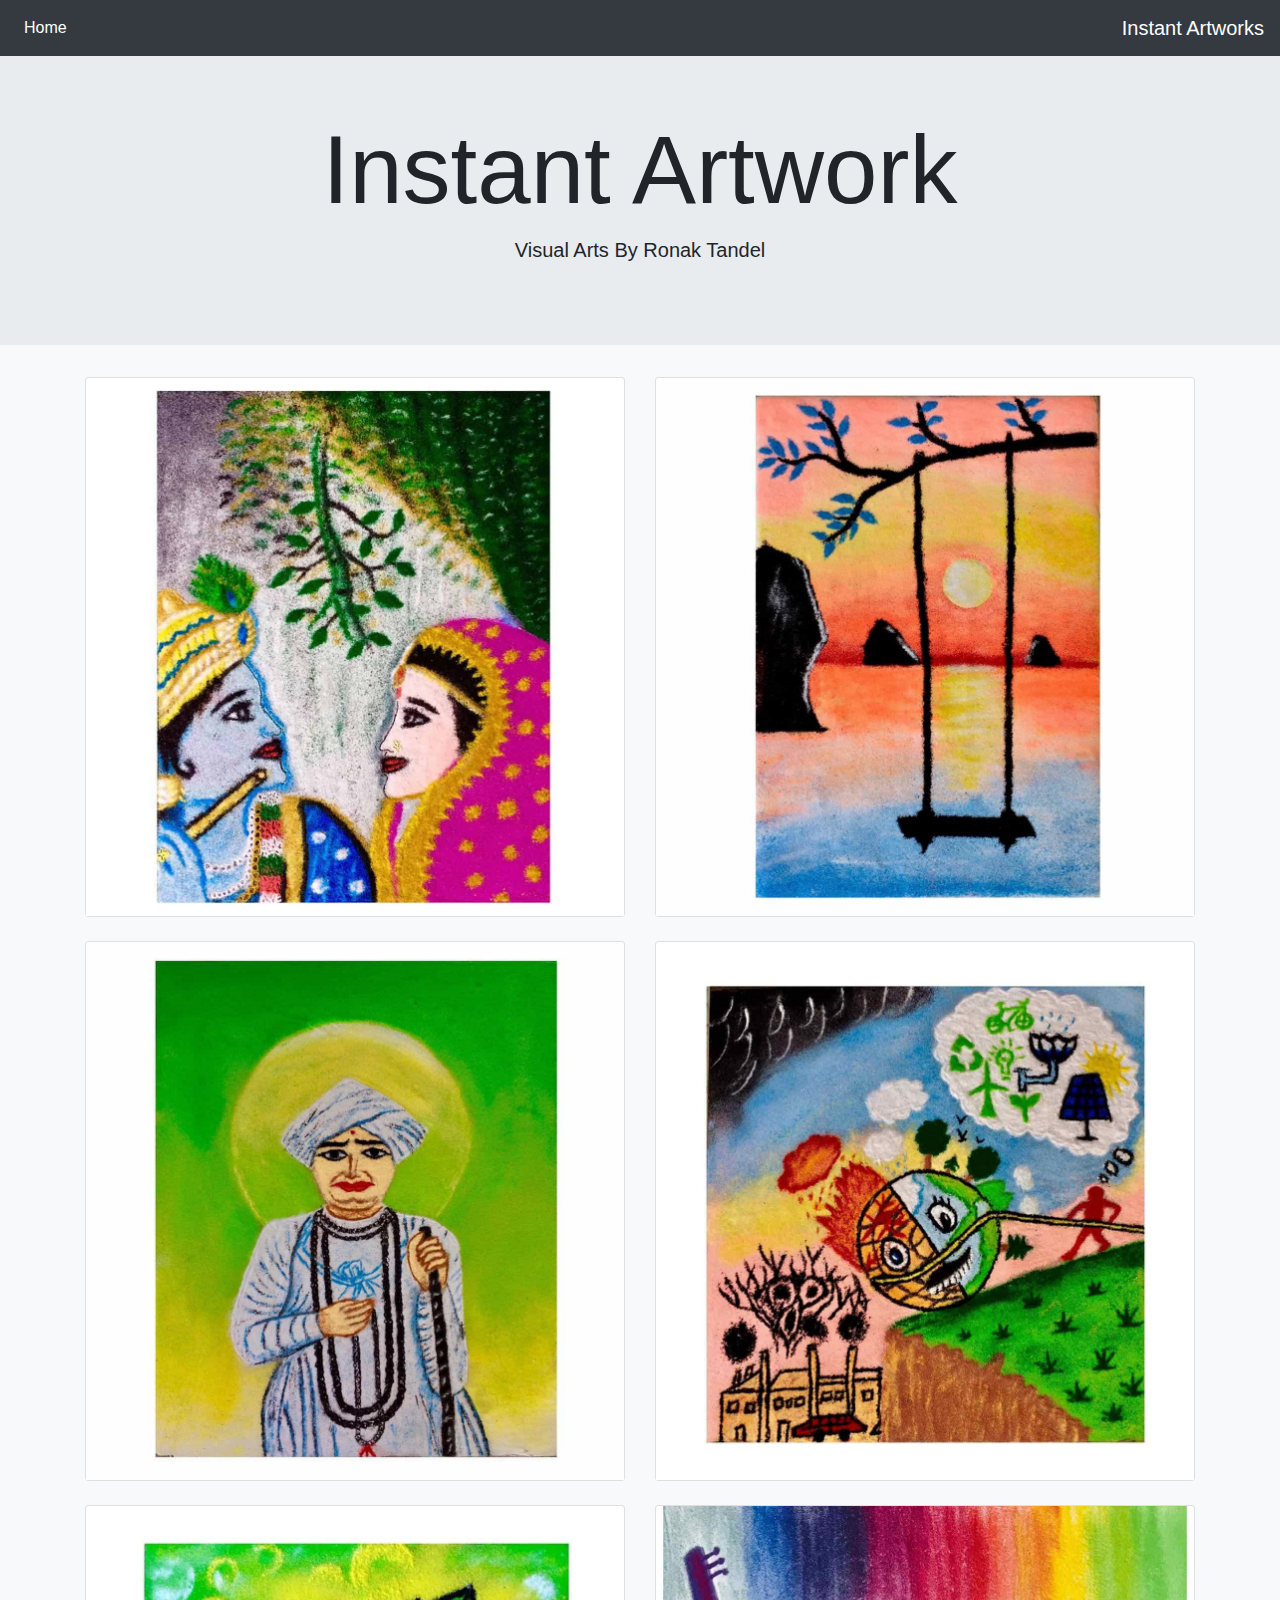
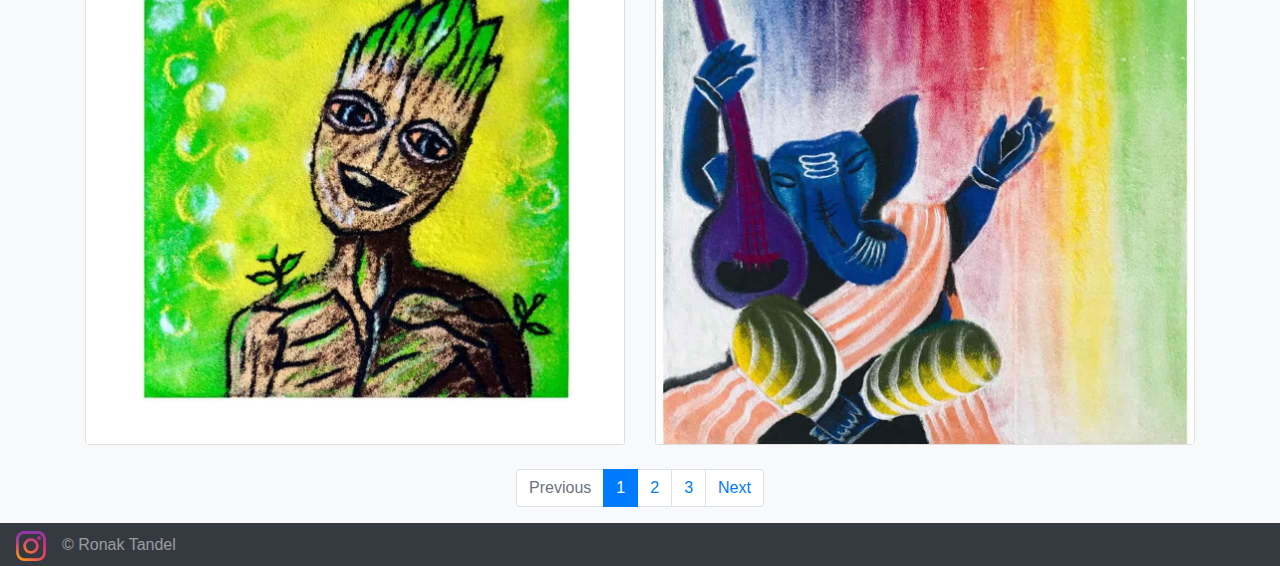
<file: index.html>
<!DOCTYPE html>
<html lang="en">
<head>
    <meta charset="UTF-8">
    <meta name="viewport" content="width=device-width, initial-scale=1.0 shrink-to-fit=no">
    <title>Instant Artworks</title>
    <link rel="stylesheet" href="https://stackpath.bootstrapcdn.com/bootstrap/4.4.1/css/bootstrap.min.css" integrity="sha384-Vkoo8x4CGsO3+Hhxv8T/Q5PaXtkKtu6ug5TOeNV6gBiFeWPGFN9MuhOf23Q9Ifjh" crossorigin="anonymous">
    <link rel="stylesheet" href="style.css">
</head>
<body class="bg-light">
  <div class="container">
    <nav class="navbar navbar-expand-lg navbar-dark bg-dark fixed-top">
      <a class="navbar-brand order-1 mr-0" href="index.htmlhtml" target="">Instant Artworks</a>
      <button class="navbar-toggler" type="button" data-toggle="collapse" data-target="#navbarSupportedContent" aria-controls="navbarSupportedContent" aria-expanded="false" aria-label="Toggle navigation">
        <span class="navbar-toggler-icon"></span>
      </button>

      <div class="collapse navbar-collapse" id="navbarSupportedContent">
        <ul class="navbar-nav">
          <li class="nav-item active">
            <a class="nav-link" href="index.html">Home <span class="sr-only">(current)</span></a>
          </li>
          <!-- <li class="nav-item">
            <a class="nav-link" href="about.html">About</a>
          </li> -->
        </ul>
      </div>
    </nav>
  </div>

  <div class="jumbotron jumbotron-fluid bg-gray">
    <div class="container text-sm-center pt-5">
      <h1 class="display-1">Instant Artwork</h1>
      <p class="lead">Visual Arts By Ronak Tandel</p>
    </div>
  </div>

  <div class="container">
    <div class="row row-cols-1 row-cols-md-2">
      <div class="col mb-4">
        <div class="card">
          <img src="img/1.jpg" class="card-img-top" alt="...">
        </div>
      </div>
      <div class="col mb-4">
        <div class="card">
          <img src="img/2.jpg" class="card-img-top" alt="...">
        </div>
      </div>
      <div class="col mb-4">
        <div class="card">
          <img src="img/3.jpg" class="card-img-top" alt="...">
        </div>
      </div>
      <div class="col mb-4">
        <div class="card">
          <img src="img/4.jpg" class="card-img-top" alt="...">
        </div>
      </div>
      <div class="col mb-4">
        <div class="card">
          <img src="img/5.jpg" class="card-img-top" alt="...">
        </div>
      </div>
      <div class="col mb-4">
        <div class="card">
          <img src="img/6.jpg" class="card-img-top" alt="...">
        </div>
      </div>
    </div>
  </div>

  <nav aria-label="...">
    <ul class="pagination justify-content-center">
      <li class="page-item disabled">
        <a class="page-link" href="#" tabindex="-1" aria-disabled="true">Previous</a>
      </li>
      <li class="page-item active" aria-current="page">
        <a class="page-link" href="index.html">1 <span class="sr-only">(current)</span></a>
      </li>
      <li class="page-item"><a class="page-link" href="page2.html">2</a></li>
      <li class="page-item"><a class="page-link" href="page3.html">3</a></li>
      <li class="page-item">
        <a class="page-link" href="page4.html">Next</a>
      </li>
    </ul>
  </nav>
  <footer>
    <nav class="navbar navbar-expand-lg navbar-dark bg-dark" id="footer">
      <a class="navbar-brand" href="http://instagram.com/instant._.artwork">
        <img src="img/instagram.svg" width="30" height="30" alt="Instant Artwork Instagram">
      </a>
      <span class="navbar-text">
        &copy Ronak Tandel
      </span>
    </nav>
  </footer>

  <script src="https://code.jquery.com/jquery-3.2.1.slim.min.js" integrity="sha384-KJ3o2DKtIkvYIK3UENzmM7KCkRr/rE9/Qpg6aAZGJwFDMVNA/GpGFF93hXpG5KkN" crossorigin="anonymous"></script>
  <script src="https://cdnjs.cloudflare.com/ajax/libs/popper.js/1.11.0/umd/popper.min.js" integrity="sha384-b/U6ypiBEHpOf/4+1nzFpr53nxSS+GLCkfwBdFNTxtclqqenISfwAzpKaMNFNmj4" crossorigin="anonymous"></script>
  <script src="https://maxcdn.bootstrapcdn.com/bootstrap/4.0.0-beta/js/bootstrap.min.js" integrity="sha384-h0AbiXch4ZDo7tp9hKZ4TsHbi047NrKGLO3SEJAg45jXxnGIfYzk4Si90RDIqNm1" crossorigin="anonymous"></script>
    
</body>
</html>
</file>
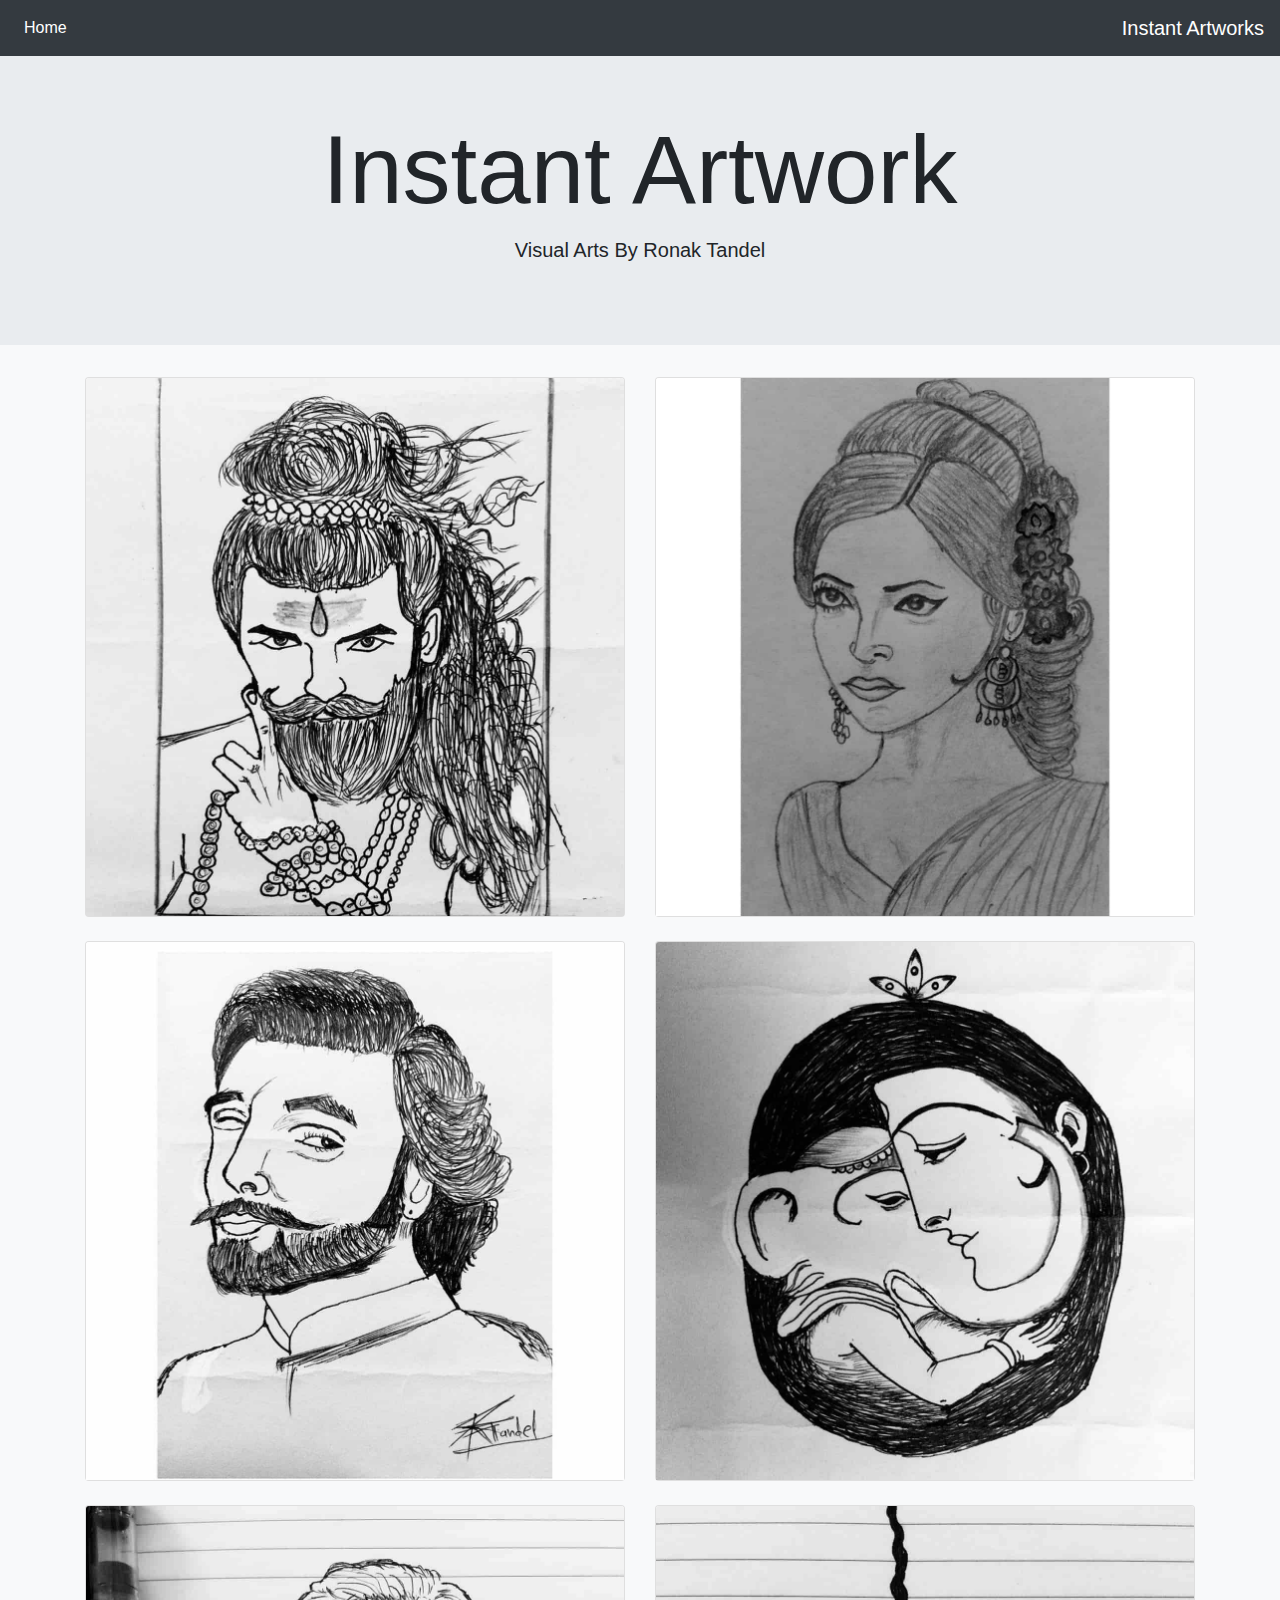
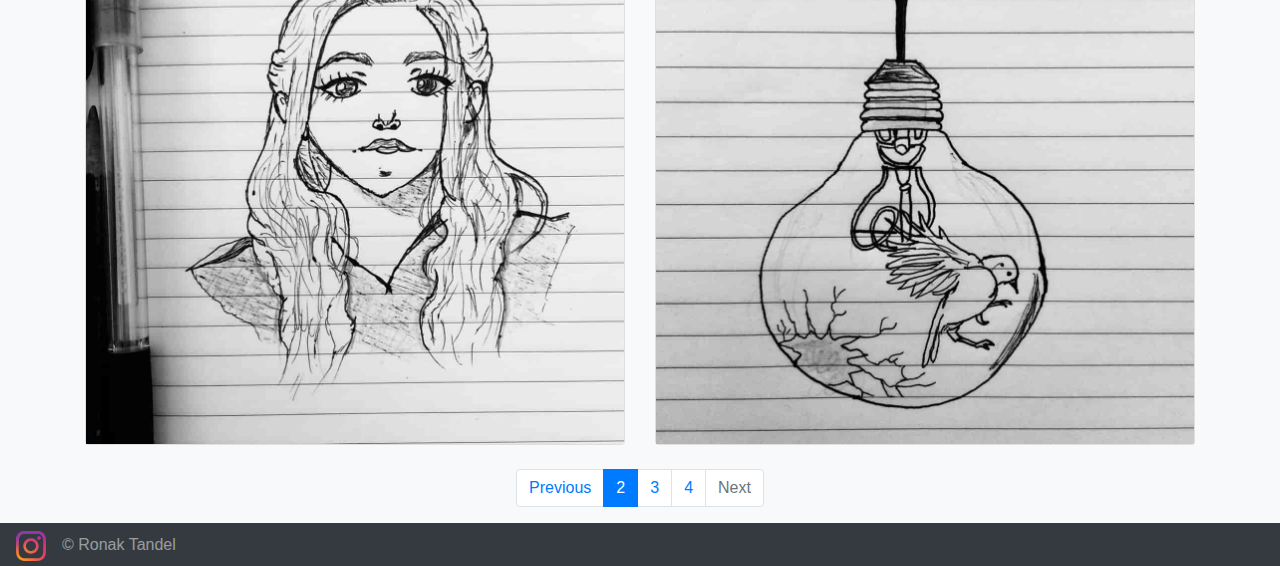
<file: page2.html>
<!DOCTYPE html>
<html lang="en">
<head>
    <meta charset="UTF-8">
    <meta name="viewport" content="width=device-width, initial-scale=1.0 shrink-to-fit=no">
    <title>Instant Artworks</title>
    <link rel="stylesheet" href="https://stackpath.bootstrapcdn.com/bootstrap/4.4.1/css/bootstrap.min.css" integrity="sha384-Vkoo8x4CGsO3+Hhxv8T/Q5PaXtkKtu6ug5TOeNV6gBiFeWPGFN9MuhOf23Q9Ifjh" crossorigin="anonymous">
    <link rel="stylesheet" href="style.css">
</head>
<body class="bg-light">
  <div class="container">
    <nav class="navbar navbar-expand-lg navbar-dark bg-dark fixed-top">
      <a class="navbar-brand order-1 mr-0" href="index.html" target="">Instant Artworks</a>
      <button class="navbar-toggler" type="button" data-toggle="collapse" data-target="#navbarSupportedContent" aria-controls="navbarSupportedContent" aria-expanded="false" aria-label="Toggle navigation">
        <span class="navbar-toggler-icon"></span>
      </button>

      <div class="collapse navbar-collapse" id="navbarSupportedContent">
        <ul class="navbar-nav">
          <li class="nav-item active">
            <a class="nav-link" href="index.html">Home <span class="sr-only">(current)</span></a>
          </li>
          <!-- <li class="nav-item">
            <a class="nav-link" href="about.html">About</a>
          </li> -->
        </ul>
      </div>
    </nav>
  </div>

  <div class="jumbotron jumbotron-fluid bg-gray">
    <div class="container text-sm-center pt-5">
      <h1 class="display-1">Instant Artwork</h1>
      <p class="lead">Visual Arts By Ronak Tandel</p>
    </div>
  </div>

  <div class="container">
    <div class="row row-cols-1 row-cols-md-2">
      <div class="col mb-4">
        <div class="card">
          <img src="img/7.jpg" class="card-img-top" alt="...">
        </div>
      </div>
      <div class="col mb-4">
        <div class="card">
          <img src="img/8.jpg" class="card-img-top" alt="...">
        </div>
      </div>
      <div class="col mb-4">
        <div class="card">
          <img src="img/9.jpg" class="card-img-top" alt="...">
        </div>
      </div>
      <div class="col mb-4">
        <div class="card">
          <img src="img/10.jpg" class="card-img-top" alt="...">
        </div>
      </div>
      <div class="col mb-4">
        <div class="card">
          <img src="img/11.jpg" class="card-img-top" alt="...">
        </div>
      </div>
      <div class="col mb-4">
        <div class="card">
          <img src="img/12.jpg" class="card-img-top" alt="...">
        </div>
      </div>
    </div>
  </div>
  
  <nav aria-label="...">
    <ul class="pagination justify-content-center">
      <li class="page-item">
        <a class="page-link" href="index.html" tabindex="-1">Previous</a>
      </li>
      <li class="page-item active" aria-current="page">
        <a class="page-link" href="page2.html">2 <span class="sr-only">(current)</span></a>
      </li>
      <li class="page-item"><a class="page-link" href="page3.html">3</a></li>
      <li class="page-item"><a class="page-link" href="page4.html">4</a></li>
      <li class="page-item disabled">
        <a class="page-link" href="#" tabindex="-1" aria-disabled="true">Next</a>
      </li>
    </ul>
  </nav>
  <footer>
    <nav class="navbar navbar-expand-lg navbar-dark bg-dark" id="footer">
      <a class="navbar-brand" href="http://instagram.com/instant._.artwork">
        <img src="img/instagram.svg" width="30" height="30" alt="Instant Artwork Instagram">
      </a>
      <span class="navbar-text">
        &copy Ronak Tandel
      </span>
    </nav>
  </footer>

  <script src="https://code.jquery.com/jquery-3.2.1.slim.min.js" integrity="sha384-KJ3o2DKtIkvYIK3UENzmM7KCkRr/rE9/Qpg6aAZGJwFDMVNA/GpGFF93hXpG5KkN" crossorigin="anonymous"></script>
    <script src="https://cdnjs.cloudflare.com/ajax/libs/popper.js/1.11.0/umd/popper.min.js" integrity="sha384-b/U6ypiBEHpOf/4+1nzFpr53nxSS+GLCkfwBdFNTxtclqqenISfwAzpKaMNFNmj4" crossorigin="anonymous"></script>
    <script src="https://maxcdn.bootstrapcdn.com/bootstrap/4.0.0-beta/js/bootstrap.min.js" integrity="sha384-h0AbiXch4ZDo7tp9hKZ4TsHbi047NrKGLO3SEJAg45jXxnGIfYzk4Si90RDIqNm1" crossorigin="anonymous"></script>
    
</body>
</html>
</file>
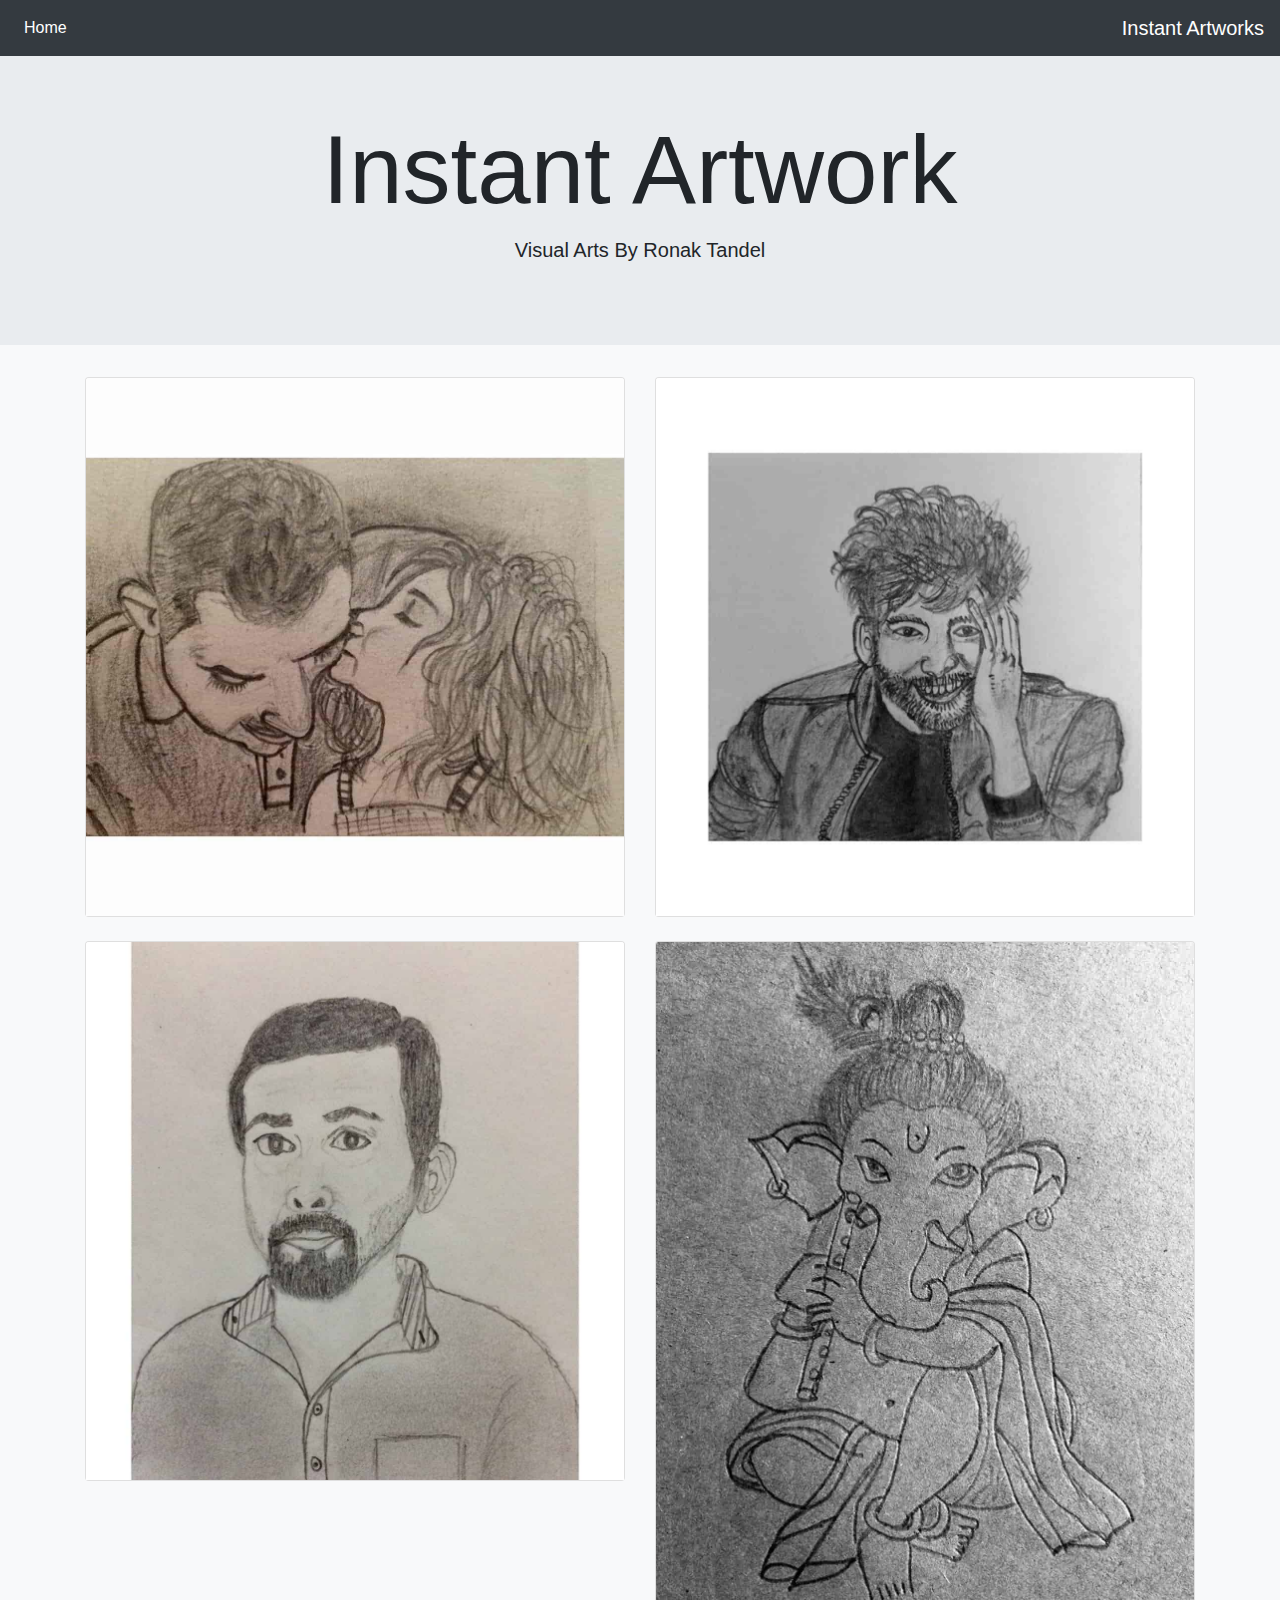
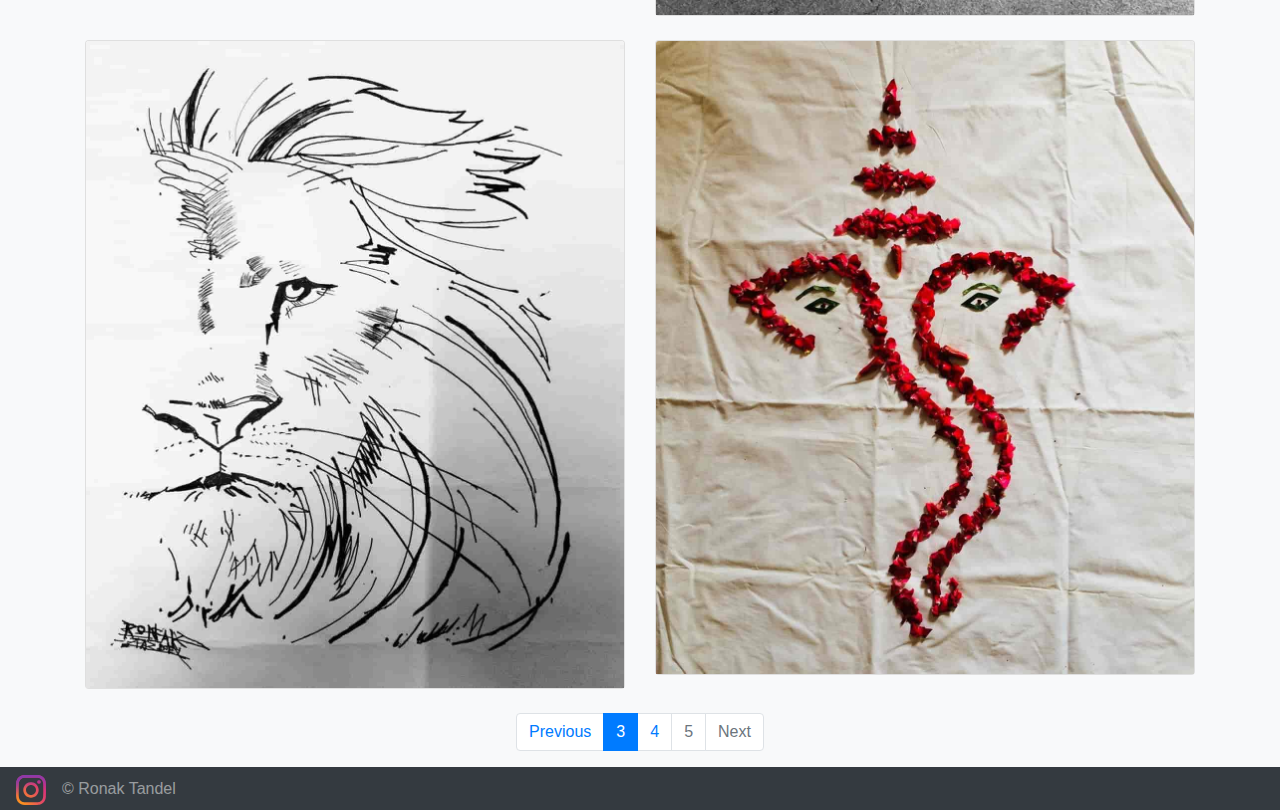
<file: page3.html>
<!DOCTYPE html>
<html lang="en">
<head>
    <meta charset="UTF-8">
    <meta name="viewport" content="width=device-width, initial-scale=1.0 shrink-to-fit=no">
    <title>Instant Artworks</title>
    <link rel="stylesheet" href="https://stackpath.bootstrapcdn.com/bootstrap/4.4.1/css/bootstrap.min.css" integrity="sha384-Vkoo8x4CGsO3+Hhxv8T/Q5PaXtkKtu6ug5TOeNV6gBiFeWPGFN9MuhOf23Q9Ifjh" crossorigin="anonymous">
    <link rel="stylesheet" href="style.css">
</head>
<body class="bg-light">
  <div class="container">
    <nav class="navbar navbar-expand-lg navbar-dark bg-dark fixed-top">
      <a class="navbar-brand order-1 mr-0" href="index.html" target="">Instant Artworks</a>
      <button class="navbar-toggler" type="button" data-toggle="collapse" data-target="#navbarSupportedContent" aria-controls="navbarSupportedContent" aria-expanded="false" aria-label="Toggle navigation">
        <span class="navbar-toggler-icon"></span>
      </button>

      <div class="collapse navbar-collapse" id="navbarSupportedContent">
        <ul class="navbar-nav">
          <li class="nav-item active">
            <a class="nav-link" href="index.html">Home <span class="sr-only">(current)</span></a>
          </li>
          <!-- <li class="nav-item">
            <a class="nav-link" href="about.html">About</a>
          </li> -->
        </ul>
      </div>
    </nav>
  </div>

  <div class="jumbotron jumbotron-fluid bg-gray">
    <div class="container text-sm-center pt-5">
      <h1 class="display-1">Instant Artwork</h1>
      <p class="lead">Visual Arts By Ronak Tandel</p>
    </div>
  </div>

  <div class="container">
    <div class="row row-cols-1 row-cols-md-2">
      <div class="col mb-4">
        <div class="card">
          <img src="img/13.jpg" class="card-img-top" alt="...">
        </div>
      </div>
      <div class="col mb-4">
        <div class="card">
          <img src="img/14.jpg" class="card-img-top" alt="...">
        </div>
      </div>
      <div class="col mb-4">
        <div class="card">
          <img src="img/15.jpg" class="card-img-top" alt="...">
        </div>
      </div>
      <div class="col mb-4">
        <div class="card">
          <img src="img/16.jpg" class="card-img-top" alt="...">
        </div>
      </div>
      <div class="col mb-4">
        <div class="card">
          <img src="img/17.jpg" class="card-img-top" alt="...">
        </div>
      </div>
      <div class="col mb-4">
        <div class="card">
          <img src="img/18.jpg" class="card-img-top" alt="...">
        </div>
      </div>
    </div>
  </div>

  <nav aria-label="...">
    <ul class="pagination justify-content-center">
      <li class="page-item">
        <a class="page-link" href="page2.html" tabindex="-1">Previous</a>
      </li>
      <li class="page-item active" aria-current="page">
        <a class="page-link" href="page3.html">3 <span class="sr-only">(current)</span></a>
      </li>
      <li class="page-item"><a class="page-link" href="page4.html">4</a></li>
      <li class="page-item disabled">
        <a class="page-link" href="#" tabindex="-1" aria-disabled="true">5</a>
      </li>
      <li class="page-item disabled">
        <a class="page-link" href="#" tabindex="-1" aria-disabled="true">Next</a>
      </li>
    </ul>
  </nav>
  <footer>
    <nav class="navbar navbar-expand-lg navbar-dark bg-dark" id="footer">
      <a class="navbar-brand" href="http://instagram.com/instant._.artwork">
        <img src="img/instagram.svg" width="30" height="30" alt="Instant Artwork Instagram">
      </a>
      <span class="navbar-text">
        &copy Ronak Tandel
      </span>
    </nav>
  </footer>

  <script src="https://code.jquery.com/jquery-3.2.1.slim.min.js" integrity="sha384-KJ3o2DKtIkvYIK3UENzmM7KCkRr/rE9/Qpg6aAZGJwFDMVNA/GpGFF93hXpG5KkN" crossorigin="anonymous"></script>
    <script src="https://cdnjs.cloudflare.com/ajax/libs/popper.js/1.11.0/umd/popper.min.js" integrity="sha384-b/U6ypiBEHpOf/4+1nzFpr53nxSS+GLCkfwBdFNTxtclqqenISfwAzpKaMNFNmj4" crossorigin="anonymous"></script>
    <script src="https://maxcdn.bootstrapcdn.com/bootstrap/4.0.0-beta/js/bootstrap.min.js" integrity="sha384-h0AbiXch4ZDo7tp9hKZ4TsHbi047NrKGLO3SEJAg45jXxnGIfYzk4Si90RDIqNm1" crossorigin="anonymous"></script>
    
</body>
</html>
</file>
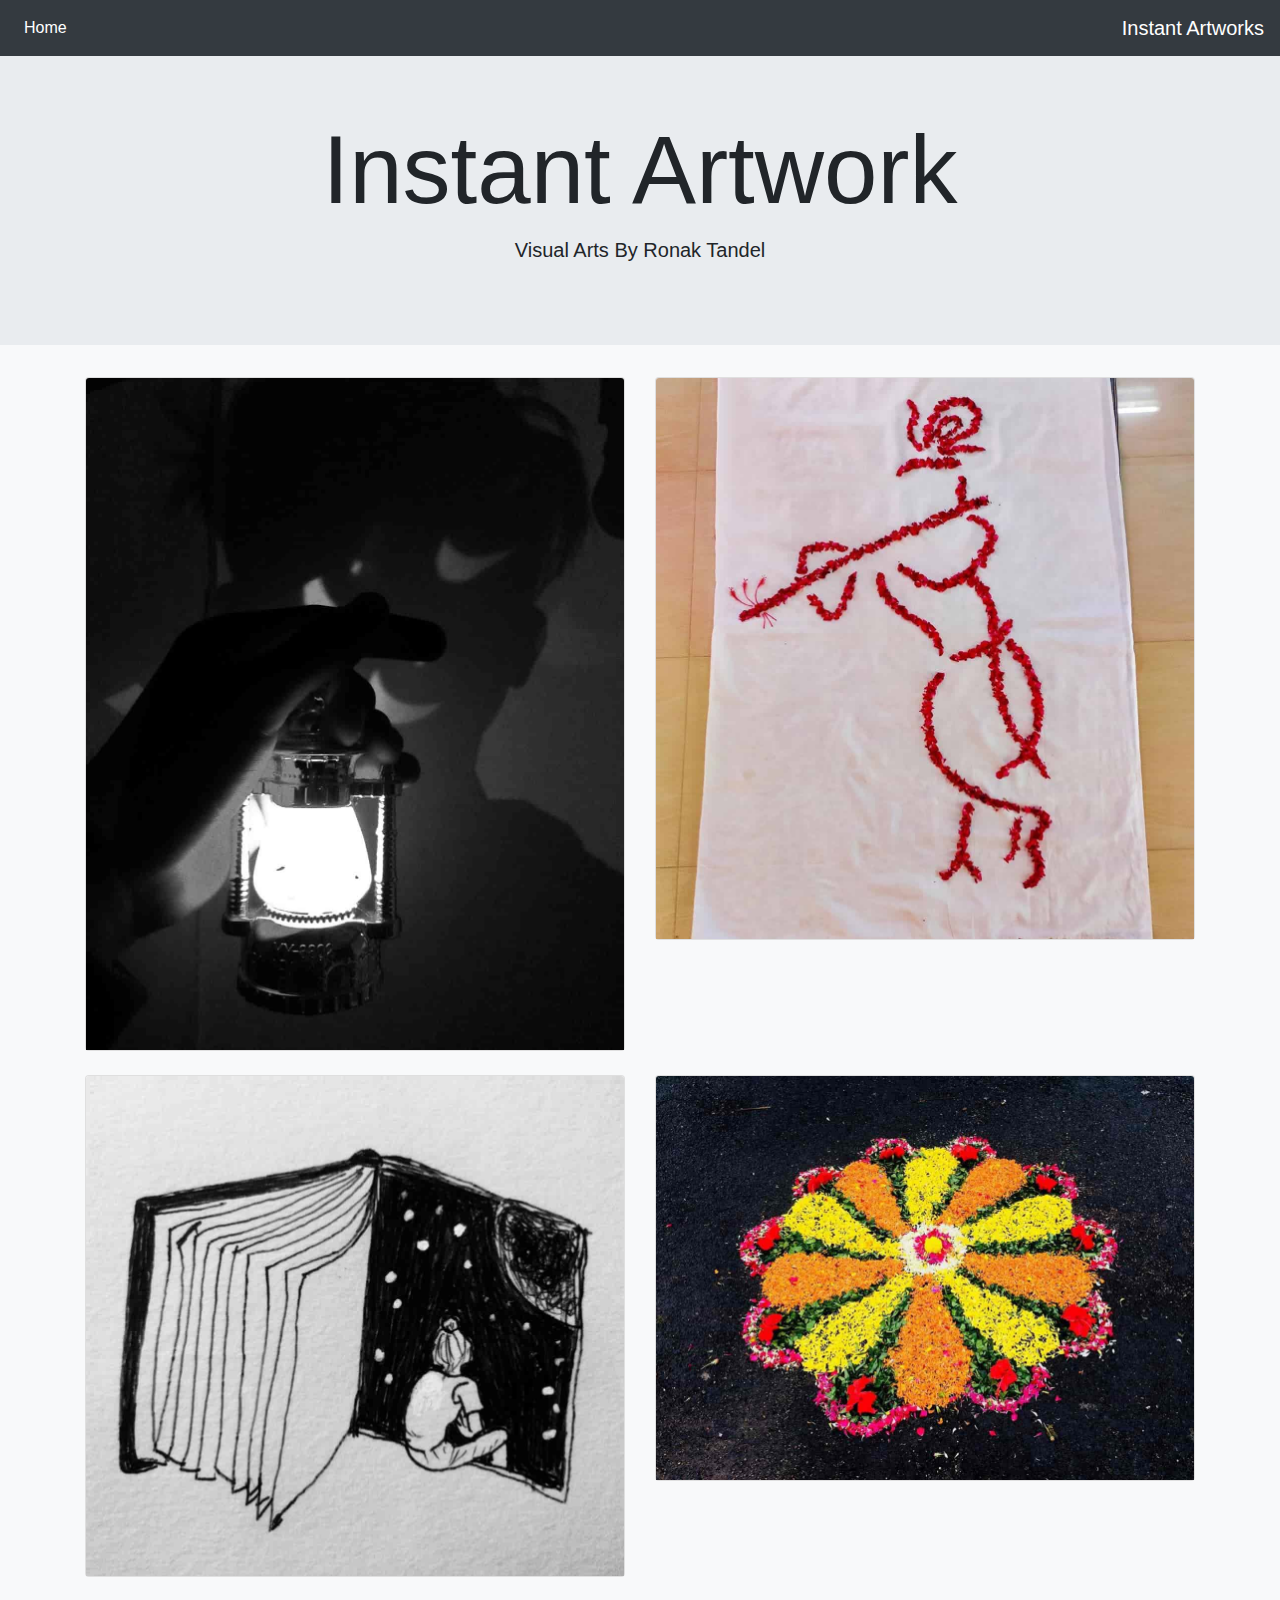
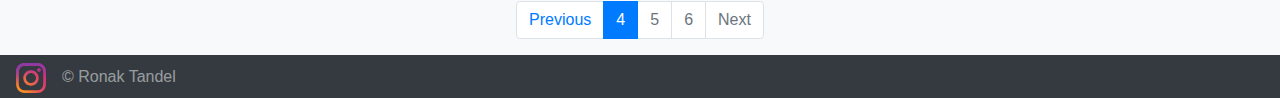
<file: page4.html>
<!DOCTYPE html>
<html lang="en">
<head>
    <meta charset="UTF-8">
    <meta name="viewport" content="width=device-width, initial-scale=1.0 shrink-to-fit=no">
    <title>Instant Artworks</title>
    <link rel="stylesheet" href="https://stackpath.bootstrapcdn.com/bootstrap/4.4.1/css/bootstrap.min.css" integrity="sha384-Vkoo8x4CGsO3+Hhxv8T/Q5PaXtkKtu6ug5TOeNV6gBiFeWPGFN9MuhOf23Q9Ifjh" crossorigin="anonymous">
    <link rel="stylesheet" href="style.css">
</head>
<body class="bg-light">
  <div class="container">
    <nav class="navbar navbar-expand-lg navbar-dark bg-dark fixed-top">
      <a class="navbar-brand order-1 mr-0" href="index.html" target="">Instant Artworks</a>
      <button class="navbar-toggler" type="button" data-toggle="collapse" data-target="#navbarSupportedContent" aria-controls="navbarSupportedContent" aria-expanded="false" aria-label="Toggle navigation">
        <span class="navbar-toggler-icon"></span>
      </button>

      <div class="collapse navbar-collapse" id="navbarSupportedContent">
        <ul class="navbar-nav">
          <li class="nav-item active">
            <a class="nav-link" href="index.html">Home <span class="sr-only">(current)</span></a>
          </li>
          <!-- <li class="nav-item">
            <a class="nav-link" href="about.html">About</a>
          </li> -->
        </ul>
      </div>
    </nav>
  </div>

  <div class="jumbotron jumbotron-fluid bg-gray">
    <div class="container text-sm-center pt-5">
      <h1 class="display-1">Instant Artwork</h1>
      <p class="lead">Visual Arts By Ronak Tandel</p>
    </div>
  </div>

  <div class="container">
    <div class="row row-cols-1 row-cols-md-2">
      <div class="col mb-4">
        <div class="card">
          <img src="img/19.jpg" class="card-img-top" alt="...">
        </div>
      </div>
      <div class="col mb-4">
        <div class="card">
          <img src="img/20.jpg" class="card-img-top" alt="...">
        </div>
      </div>
      <div class="col mb-4">
        <div class="card">
          <img src="img/21.jpg" class="card-img-top" alt="...">
        </div>
      </div>
      <div class="col mb-4">
        <div class="card">
          <img src="img/22.jpg" class="card-img-top" alt="...">
        </div>
      </div>
      <!-- <div class="col mb-4">
        <div class="card">
          <img src="img/23.jpg" class="card-img-top" alt="...">
        </div>
      </div>
      <div class="col mb-4">
        <div class="card">
          <img src="img/24.jpg" class="card-img-top" alt="...">
        </div>
      </div> -->
    </div>
  </div>

  <nav aria-label="...">
    <ul class="pagination justify-content-center">
      <li class="page-item">
        <a class="page-link" href="page3.html" tabindex="-1">Previous</a>
      </li>
      <li class="page-item active" aria-current="page">
        <a class="page-link" href="page4.html">4 <span class="sr-only">(current)</span></a>
      </li>
      <li class="page-item disabled">
        <a class="page-link" href="#" tabindex="-1" aria-disabled="true">5</a>
      </li>
      <li class="page-item disabled">
        <a class="page-link" href="#" tabindex="-1" aria-disabled="true">6</a>
      </li>
      <li class="page-item disabled">
        <a class="page-link" href="#" tabindex="-1" aria-disabled="true">Next</a>
      </li>
    </ul>
  </nav>
  <footer>
    <nav class="navbar navbar-expand-lg navbar-dark bg-dark" id="footer">
      <a class="navbar-brand" href="http://instagram.com/instant._.artwork">
        <img src="img/instagram.svg" width="30" height="30" alt="Instant Artwork Instagram">
      </a>
      <span class="navbar-text">
        &copy Ronak Tandel
      </span>
    </nav>
  </footer>

  <script src="https://code.jquery.com/jquery-3.2.1.slim.min.js" integrity="sha384-KJ3o2DKtIkvYIK3UENzmM7KCkRr/rE9/Qpg6aAZGJwFDMVNA/GpGFF93hXpG5KkN" crossorigin="anonymous"></script>
    <script src="https://cdnjs.cloudflare.com/ajax/libs/popper.js/1.11.0/umd/popper.min.js" integrity="sha384-b/U6ypiBEHpOf/4+1nzFpr53nxSS+GLCkfwBdFNTxtclqqenISfwAzpKaMNFNmj4" crossorigin="anonymous"></script>
    <script src="https://maxcdn.bootstrapcdn.com/bootstrap/4.0.0-beta/js/bootstrap.min.js" integrity="sha384-h0AbiXch4ZDo7tp9hKZ4TsHbi047NrKGLO3SEJAg45jXxnGIfYzk4Si90RDIqNm1" crossorigin="anonymous"></script>
    
</body>
</html>
</file>
<file: style.css>
#footer {
    padding-top: 1px;
    padding-bottom: 0rem;
}
</file>
